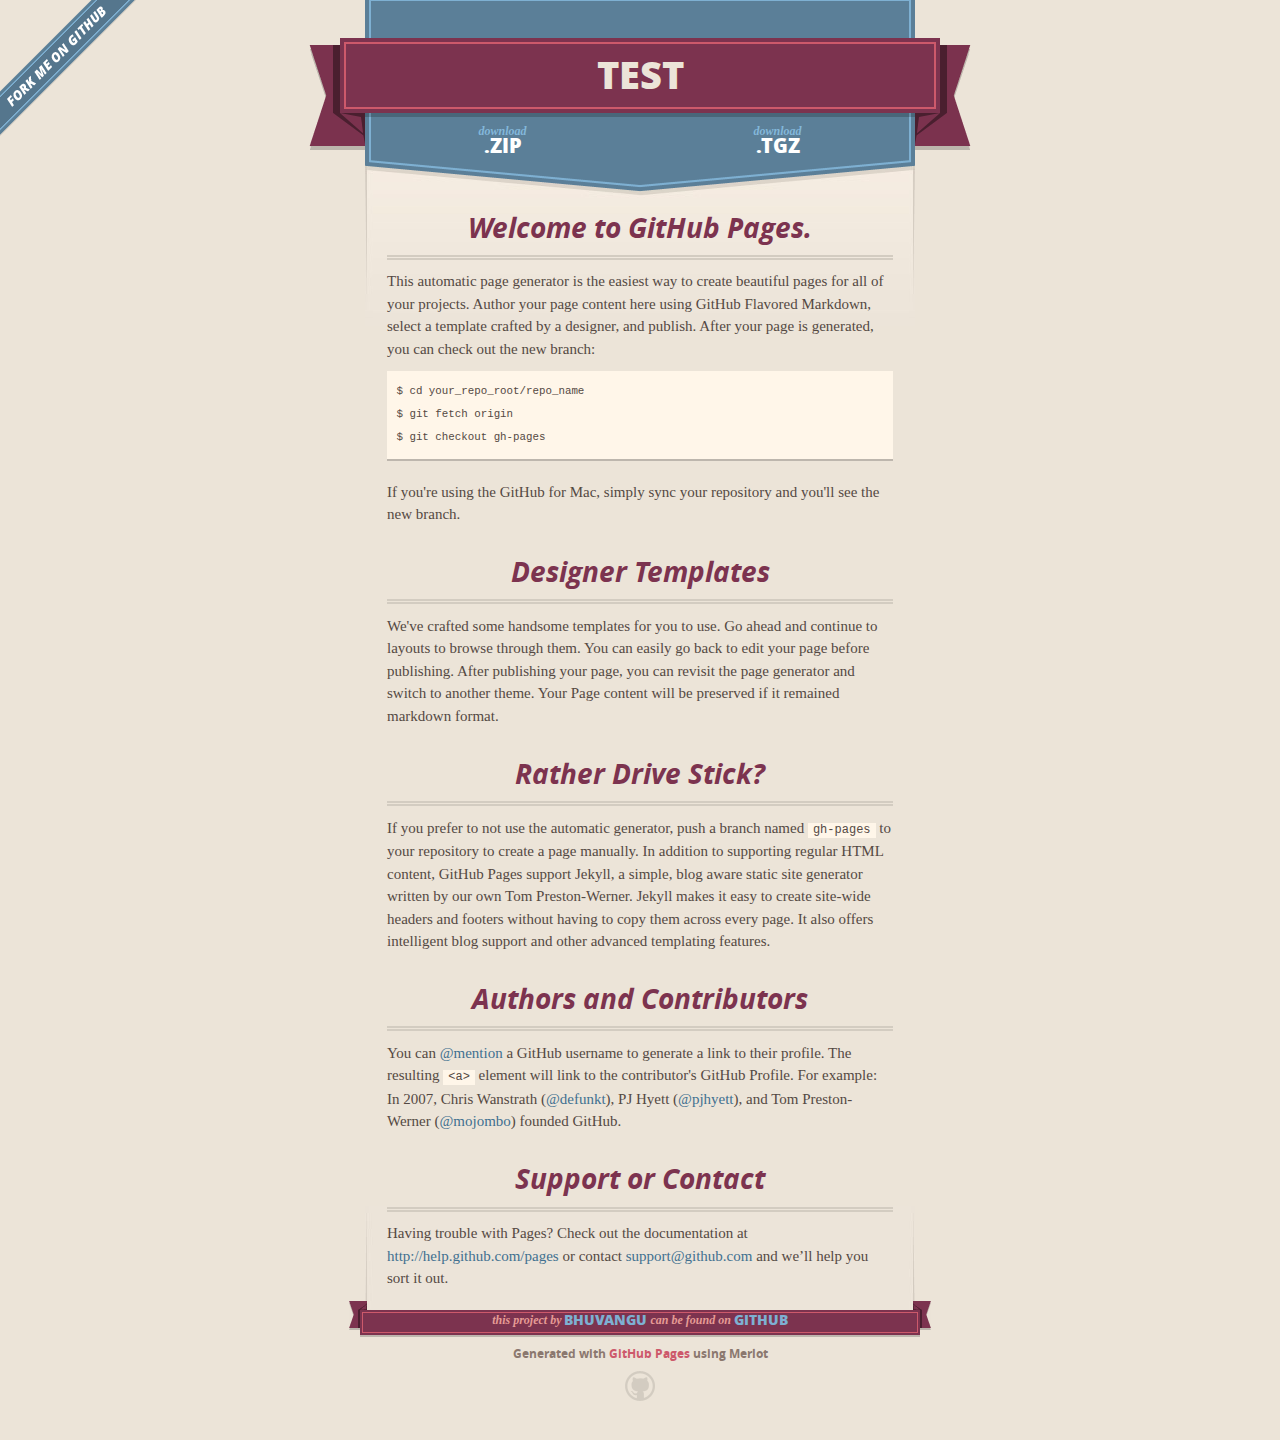
<file: index.html>
<!DOCTYPE html>
<html>
  <head>
    <meta charset='utf-8'>
    <meta http-equiv="X-UA-Compatible" content="chrome=1">
    <meta name="viewport" content="width=640" />

    <link rel="stylesheet" href="stylesheets/core.css" media="screen"/>
    <link rel="stylesheet" href="stylesheets/mobile.css" media="handheld, only screen and (max-device-width:640px)"/>
    <link rel="stylesheet" href="stylesheets/pygment_trac.css"/>

    <script type="text/javascript" src="javascripts/modernizr.js"></script>
    <script type="text/javascript" src="https://ajax.googleapis.com/ajax/libs/jquery/1.7.1/jquery.min.js"></script>
    <script type="text/javascript" src="javascripts/headsmart.min.js"></script>
    <script type="text/javascript">
      $(document).ready(function () {
        $('#main_content').headsmart()
      })
    </script>
    <title>Test by bhuvangu</title>
  </head>

  <body>
    <a id="forkme_banner" href="https://github.com/bhuvangu/test">View on GitHub</a>
    <div class="shell">

      <header>
        <span class="ribbon-outer">
          <span class="ribbon-inner">
            <h1>Test</h1>
            <h2></h2>
          </span>
          <span class="left-tail"></span>
          <span class="right-tail"></span>
        </span>
      </header>

      <section id="downloads">
        <span class="inner">
          <a href="https://github.com/bhuvangu/test/zipball/master" class="zip"><em>download</em> .ZIP</a><a href="https://github.com/bhuvangu/test/tarball/master" class="tgz"><em>download</em> .TGZ</a>
        </span>
      </section>


      <span class="banner-fix"></span>


      <section id="main_content">
        <h3>Welcome to GitHub Pages.</h3>

<p>This automatic page generator is the easiest way to create beautiful pages for all of your projects. Author your page content here using GitHub Flavored Markdown, select a template crafted by a designer, and publish. After your page is generated, you can check out the new branch:</p>

<pre><code>$ cd your_repo_root/repo_name
$ git fetch origin
$ git checkout gh-pages
</code></pre>

<p>If you're using the GitHub for Mac, simply sync your repository and you'll see the new branch.</p>

<h3>Designer Templates</h3>

<p>We've crafted some handsome templates for you to use. Go ahead and continue to layouts to browse through them. You can easily go back to edit your page before publishing. After publishing your page, you can revisit the page generator and switch to another theme. Your Page content will be preserved if it remained markdown format.</p>

<h3>Rather Drive Stick?</h3>

<p>If you prefer to not use the automatic generator, push a branch named <code>gh-pages</code> to your repository to create a page manually. In addition to supporting regular HTML content, GitHub Pages support Jekyll, a simple, blog aware static site generator written by our own Tom Preston-Werner. Jekyll makes it easy to create site-wide headers and footers without having to copy them across every page. It also offers intelligent blog support and other advanced templating features.</p>

<h3>Authors and Contributors</h3>

<p>You can <a href="https://github.com/blog/821" class="user-mention">@mention</a> a GitHub username to generate a link to their profile. The resulting <code>&lt;a&gt;</code> element will link to the contributor's GitHub Profile. For example: In 2007, Chris Wanstrath (<a href="https://github.com/defunkt" class="user-mention">@defunkt</a>), PJ Hyett (<a href="https://github.com/pjhyett" class="user-mention">@pjhyett</a>), and Tom Preston-Werner (<a href="https://github.com/mojombo" class="user-mention">@mojombo</a>) founded GitHub.</p>

<h3>Support or Contact</h3>

<p>Having trouble with Pages? Check out the documentation at <a href="http://help.github.com/pages">http://help.github.com/pages</a> or contact <a href="mailto:support@github.com">support@github.com</a> and we’ll help you sort it out.</p>
      </section>

      <footer>
        <span class="ribbon-outer">
          <span class="ribbon-inner">
            <p>this project by <a href="https://github.com/bhuvangu">bhuvangu</a> can be found on <a href="https://github.com/bhuvangu/test">GitHub</a></p>
          </span>
          <span class="left-tail"></span>
          <span class="right-tail"></span>
        </span>
        <p>Generated with <a href="http://pages.github.com">GitHub Pages</a> using Merlot</p>
        <span class="octocat"></span>
      </footer>

    </div>

    
  </body>
</html>
</file>
<file: stylesheets/core.css>
@import url("screen.css");
@import url("non-screen.css") handheld;
@import url("non-screen.css") only screen and (max-device-width:640px);
</file>
<file: stylesheets/mobile.css>
/* Generated by Font Squirrel (http://www.fontsquirrel.com) on February 9, 2012 */


@font-face {
  font-family: 'Open Sans';
  src: url('../fonts/opensans-regular-webfont.eot');
  src: url('../fonts/opensans-regular-webfont.eot?#iefix') format('embedded-opentype'),
       url('../fonts/opensans-regular-webfont.woff') format('woff'),
       url('../fonts/opensans-regular-webfont.ttf') format('truetype'),
       url('../fonts/opensans-regular-webfont.svg#OpenSansRegular') format('svg');
  font-weight: normal;
  font-style: normal;
}

@font-face {
  font-family: 'Open Sans';
  src: url('../fonts/opensans-italic-webfont.eot');
  src: url('../fonts/opensans-italic-webfont.eot?#iefix') format('embedded-opentype'),
       url('../fonts/opensans-italic-webfont.woff') format('woff'),
       url('../fonts/opensans-italic-webfont.ttf') format('truetype'),
       url('../fonts/opensans-italic-webfont.svg#OpenSansItalic') format('svg');
  font-weight: normal;
  font-style: italic;
}

@font-face {
  font-family: 'Open Sans';
  src: url('../fonts/opensans-bold-webfont.eot');
  src: url('../fonts/opensans-bold-webfont.eot?#iefix') format('embedded-opentype'),
       url('../fonts/opensans-bold-webfont.woff') format('woff'),
       url('../fonts/opensans-bold-webfont.ttf') format('truetype'),
       url('../fonts/opensans-bold-webfont.svg#OpenSansBold') format('svg');
  font-weight: bold;
  font-style: normal;
}

@font-face {
  font-family: 'Open Sans';
  src: url('../fonts/opensans-bolditalic-webfont.eot');
  src: url('../fonts/opensans-bolditalic-webfont.eot?#iefix') format('embedded-opentype'),
       url('../fonts/opensans-bolditalic-webfont.woff') format('woff'),
       url('../fonts/opensans-bolditalic-webfont.ttf') format('truetype'),
       url('../fonts/opensans-bolditalic-webfont.svg#OpenSansBoldItalic') format('svg');
  font-weight: bold;
  font-style: italic;
}

@font-face {
  font-family: 'Open Sans';
  src: url('../fonts/opensans-extrabold-webfont.eot');
  src: url('../fonts/opensans-extrabold-webfont.eot?#iefix') format('embedded-opentype'),
       url('../fonts/opensans-extrabold-webfont.woff') format('woff'),
       url('../fonts/opensans-extrabold-webfont.ttf') format('truetype'),
       url('../fonts/opensans-extrabold-webfont.svg#OpenSansExtrabold') format('svg');
  font-weight: bolder;
  font-style: normal;
}


/* http://meyerweb.com/eric/tools/css/reset/ 
   v2.0 | 20110126
   License: none (public domain)
*/

html, body, div, span, applet, object, iframe,
h1, h2, h3, h4, h5, h6, p, blockquote, pre,
a, abbr, acronym, address, big, cite, code,
del, dfn, em, img, ins, kbd, q, s, samp,
small, strike, strong, sub, sup, tt, var,
b, u, i, center,
dl, dt, dd, ol, ul, li,
fieldset, form, label, legend,
table, caption, tbody, tfoot, thead, tr, th, td,
article, aside, canvas, details, embed, 
figure, figcaption, footer, header, hgroup, 
menu, nav, output, ruby, section, summary,
time, mark, audio, video {
  margin: 0;
  padding: 0;
  border: 0;
  font-size: 100%;
  font: inherit;
  vertical-align: baseline;
}
/* HTML5 display-role reset for older browsers */
article, aside, details, figcaption, figure, 
footer, header, hgroup, menu, nav, section {
  display: block;
}
body {
  line-height: 1;
}
ol, ul {
  list-style: none;
}
blockquote, q {
  quotes: none;
}
blockquote:before, blockquote:after,
q:before, q:after {
  content: '';
  content: none;
}
table {
  border-collapse: collapse;
  border-spacing: 0;
}

header, footer, section {
  display: block;
  position: relative;
}

/* STYLES */

div.shell {
  display: block;
  width: 640px;
  margin: 0 auto;
}

a#forkme_banner {
  display: none;
}

/* header */

header {
  position: relative;
  z-index: 2;
  margin: 0;
  max-width: 640px;
  top: 51px;
}

header span.ribbon-inner {
  position: relative;
  display: block;
  background-color: #cd596b;
  border: 8px solid #7c334f;
  padding: 6px;
  z-index: 1;
}

header span.left-tail, header span.right-tail {
  position: relative;
  display: block;
  width: 19px;
  height: 10px;
  background: transparent url(../images/ribbon-tail-sprite-2x.png) 0 0 no-repeat;
  position: absolute;
  bottom: -10px;
  z-index: 0;
}

header span.left-tail {
  background-position: 0 0;
  left: 0;
}

header span.right-tail {
  background-position: -19px 0;
  right: 0;
}

header h1 {
  background-color: #7c334f;
  font-size: 2em;
  font-weight: bolder;
  font-style: normal;
  text-transform: uppercase;
  color: #ece4d8;
  text-align: center;
  line-height:1;  
  padding: 14px 20px 0;
}

header h2 {
  background-color: #7c334f;
  font: bold italic .85em/1.5 Georgia, Times, “Times New Roman”, serif;
  color: #e69b95;
  padding-bottom: 14px;
  margin-top: -3px;
  text-align: center;
}

section#downloads {
  position: relative;
  display: block;
  height: 171px;
  width: 602px;
  padding-bottom: 150px;
  margin: 51px auto -250px;
  z-index: 1;
  background: transparent url(../images/shield.png) center 0 no-repeat;
}

section#downloads a {
  display: none;
}

span.banner-fix {
  background: transparent url(../images/shield-fallback.png) center top no-repeat;
  display: block;
  height: 31px;
  position: absolute;
  width: 640px;
  top: 20px;

}

section#main_content {
  z-index: 2;
  padding: 20px 40px 0;
  min-height:185px;
}

/* footer */

footer {
  background: none;
  padding-top: 104px;
  margin: -94px auto 40px;
  max-width:640px;
  text-align: center;
}

footer span.ribbon-outer {
  display: block;
  position: relative;
  border-bottom: 2px solid #bdb6ad;
}

footer span.ribbon-inner {
  position: relative;
  display: block;
  background-color: #cd596b;
  border: 8px solid #7c334f;
  padding: 6px;
  z-index: 1;
}

footer p {
  font-family: 'Open Sans', sans-serif;
  font-weight: bold;
  font-size: .6em;
  color: #8b786f;
}

footer a {
  color: #cd596b;
}

footer span.ribbon-inner p {
  background-color: #7c334f;
  margin: 0;
  color: #e69b95;
  font: bold italic 22px/1 Georgia, Times, “Times New Roman”, serif;
  height: auto;
  line-height: 1.1;
  padding: 20px 0px 10px;
}

footer span.ribbon-inner a {
  display: block;
  position: relative;
  bottom: 0;
  color: #7eb0d2;
  font-family: 'Open Sans', sans-serif;
  text-transform: uppercase;
  font-style: normal;
  font-weight: bolder;
  font-size: 38px;
  padding-bottom: 10px;
}

footer span.ribbon-inner a:hover {
  color: #7eb0d2;
}

footer span.left-tail, footer span.right-tail {
  position: relative;
  display: block;
  width: 23px;
  height: 126px;
  background: transparent url(../images/small-ribbon-tail-sprite-2x.png) 0 0 no-repeat;
  position: absolute;
  top: -126px;
  z-index: 0;
}

footer span.left-tail {
  background-position: 0 0;
  left: 0;
}

footer span.right-tail {
  background-position: -23px 0;
  right: 0;
}

footer span.octocat {
  background: transparent url(../images/octocat-2x.png) 0 0 no-repeat;
  display: block;
  width: 60px;
  height: 60px;
  margin: 20px auto 0;}

/* content */

body {
  background: #ece4d8;
  font: normal normal 30px/1.5 Georgia, Palatino,” Palatino Linotype”, Times, “Times New Roman”, serif;
  color: #544943;
  -webkit-font-smoothing: antialiased;
}

a, a:hover {
  color: #417090;
}

a {
  text-decoration: none;
}

a:hover {
  text-decoration: underline;
}

h1,h2,h3,h4,h5,h6 {
  font-family: 'Open Sans', sans-serif;
  font-weight: bold;
}

p {
  margin: .7em 0 0;
}

strong {
  font-weight: bold;
}

em {
  font-style: italic;
}

ol {
  margin: .7em 0;
  list-style-type: decimal;
  padding-left: 1.35em;
}

ul {
  margin: .7em 0;
  padding-left: 1.35em;
}

ul li {
  padding-left: 20px;
  background: transparent url(../images/chevron-2x.png) left 15px no-repeat;
}

blockquote {
  font-family: 'Open Sans', sans-serif;
  margin: 20px 0;
  color: #8b786f;
  padding-left: 1.35em;
  background: transparent url('../images/blockquote-gfx-2x.png') 0 8px no-repeat;
}

img {
  -webkit-box-shadow: 0px 4px 0px #bdb6ad;
  -moz-box-shadow: 0px 4px 0px #bdb6ad;
  box-shadow: 0px 4px 0px #bdb6ad;
  border: 4px solid #fff6e9;
  max-width: 556px;
}

hr {
  border: none;
  outline: none;
  height: 42px;
  background: transparent url('../images/hr-2x.jpg') center center repeat-x;
  margin: 0 0 20px;
}

code {
  background: #fff6e9;
  font: normal normal .9em/1.7 "Lucida Sans Typewriter", "Lucida Console", Monaco, "Bitstream Vera Sans Mono", monospace;
  padding: 0 5px 1px;
}

pre {
  margin: 10px 0 20px;
  padding: .7em;
  background: #fff6e9;
  border-bottom: 4px solid #bdb6ad;
  font: normal normal .9em/1.7 "Lucida Sans Typewriter", "Lucida Console", Monaco, "Bitstream Vera Sans Mono", monospace;
  overflow: auto;
}

table {
  background: #fff6e9;
  display: table;
  width: 100%;
  border-collapse: separate;
  border-bottom: 4px solid #bdb6ad;
  margin: 10px 0;
}

tr {
  display: table-row;
}

th {
  display: table-cell;
  padding: 2px 10px;
  border: solid #ece4d8;
  border-width: 0 4px 4px 0;
  color: #cd596b;
  font-family: 'Open Sans', sans-serif;
  font-weight: bold;
  font-size: .85em;
}

td {
  display: table-cell;
  padding: 0 .7em;
  border: solid #ece4d8;
  border-width: 0 4px 4px 0;
}

td:last-child, th:last-child {
  border-right: none;
}

tr:last-child td {
  border-bottom: none;
}

dl {
  margin: .7em 0 20px;
}

dt {
  font-family: 'Open Sans', sans-serif;
  font-weight: bold;
}

dd {
  padding-left: 1.35em;
}

dd p:first-child {
  margin-top: 0;
}

/* Content based headers */

#main_content > .header-level-1:first-child,
#main_content > .header-level-2:first-child,
#main_content > .header-level-3:first-child,
#main_content > .header-level-4:first-child,
#main_content > .header-level-5:first-child,
#main_content > .header-level-6:first-child {
  margin-top: 0;
}

.header-level-1 {
  font-size: 1.85em;
  border-bottom: .2em double #d3ccc1;
  color: #7c334f;
  text-align: center;
  font-style: italic;
  margin: 1.1em 0 .38em;
  line-height: 1.2;
  padding-bottom: 10px
}

.header-level-2 {
  font-size: 1.58em;
  color: #7c334f;
  margin: .95em 0 .5em;
  border-bottom: .1em solid #D3CCC1;
  line-height: 1.2;
  padding-bottom: 10px
}

.header-level-3 {
  margin: 20px 0 10px;
  font-size: 1.45em;
}

.header-level-4 {
  margin: .6em 0;
  font-size: 1.2em;
  color: #cd596b;
}

.header-level-5 {
  margin: .7em 0;
  font-size: 1em;
  color: #8b786f;
}

.header-level-6 {
  margin: .8em 0;
  font-size: .85em;
  font-style: italic;
}
</file>
<file: stylesheets/pygment_trac.css>
.highlight  { background: #ffffff; }
.highlight .c { color: #999988; font-style: italic } /* Comment */
.highlight .err { color: #a61717; background-color: #e3d2d2 } /* Error */
.highlight .k { font-weight: bold } /* Keyword */
.highlight .o { font-weight: bold } /* Operator */
.highlight .cm { color: #999988; font-style: italic } /* Comment.Multiline */
.highlight .cp { color: #999999; font-weight: bold } /* Comment.Preproc */
.highlight .c1 { color: #999988; font-style: italic } /* Comment.Single */
.highlight .cs { color: #999999; font-weight: bold; font-style: italic } /* Comment.Special */
.highlight .gd { color: #000000; background-color: #ffdddd } /* Generic.Deleted */
.highlight .gd .x { color: #000000; background-color: #ffaaaa } /* Generic.Deleted.Specific */
.highlight .ge { font-style: italic } /* Generic.Emph */
.highlight .gr { color: #aa0000 } /* Generic.Error */
.highlight .gh { color: #999999 } /* Generic.Heading */
.highlight .gi { color: #000000; background-color: #ddffdd } /* Generic.Inserted */
.highlight .gi .x { color: #000000; background-color: #aaffaa } /* Generic.Inserted.Specific */
.highlight .go { color: #888888 } /* Generic.Output */
.highlight .gp { color: #555555 } /* Generic.Prompt */
.highlight .gs { font-weight: bold } /* Generic.Strong */
.highlight .gu { color: #800080; font-weight: bold; } /* Generic.Subheading */
.highlight .gt { color: #aa0000 } /* Generic.Traceback */
.highlight .kc { font-weight: bold } /* Keyword.Constant */
.highlight .kd { font-weight: bold } /* Keyword.Declaration */
.highlight .kn { font-weight: bold } /* Keyword.Namespace */
.highlight .kp { font-weight: bold } /* Keyword.Pseudo */
.highlight .kr { font-weight: bold } /* Keyword.Reserved */
.highlight .kt { color: #445588; font-weight: bold } /* Keyword.Type */
.highlight .m { color: #009999 } /* Literal.Number */
.highlight .s { color: #d14 } /* Literal.String */
.highlight .na { color: #008080 } /* Name.Attribute */
.highlight .nb { color: #0086B3 } /* Name.Builtin */
.highlight .nc { color: #445588; font-weight: bold } /* Name.Class */
.highlight .no { color: #008080 } /* Name.Constant */
.highlight .ni { color: #800080 } /* Name.Entity */
.highlight .ne { color: #990000; font-weight: bold } /* Name.Exception */
.highlight .nf { color: #990000; font-weight: bold } /* Name.Function */
.highlight .nn { color: #555555 } /* Name.Namespace */
.highlight .nt { color: #000080 } /* Name.Tag */
.highlight .nv { color: #008080 } /* Name.Variable */
.highlight .ow { font-weight: bold } /* Operator.Word */
.highlight .w { color: #bbbbbb } /* Text.Whitespace */
.highlight .mf { color: #009999 } /* Literal.Number.Float */
.highlight .mh { color: #009999 } /* Literal.Number.Hex */
.highlight .mi { color: #009999 } /* Literal.Number.Integer */
.highlight .mo { color: #009999 } /* Literal.Number.Oct */
.highlight .sb { color: #d14 } /* Literal.String.Backtick */
.highlight .sc { color: #d14 } /* Literal.String.Char */
.highlight .sd { color: #d14 } /* Literal.String.Doc */
.highlight .s2 { color: #d14 } /* Literal.String.Double */
.highlight .se { color: #d14 } /* Literal.String.Escape */
.highlight .sh { color: #d14 } /* Literal.String.Heredoc */
.highlight .si { color: #d14 } /* Literal.String.Interpol */
.highlight .sx { color: #d14 } /* Literal.String.Other */
.highlight .sr { color: #009926 } /* Literal.String.Regex */
.highlight .s1 { color: #d14 } /* Literal.String.Single */
.highlight .ss { color: #990073 } /* Literal.String.Symbol */
.highlight .bp { color: #999999 } /* Name.Builtin.Pseudo */
.highlight .vc { color: #008080 } /* Name.Variable.Class */
.highlight .vg { color: #008080 } /* Name.Variable.Global */
.highlight .vi { color: #008080 } /* Name.Variable.Instance */
.highlight .il { color: #009999 } /* Literal.Number.Integer.Long */

.type-csharp .highlight .k { color: #0000FF }
.type-csharp .highlight .kt { color: #0000FF }
.type-csharp .highlight .nf { color: #000000; font-weight: normal }
.type-csharp .highlight .nc { color: #2B91AF }
.type-csharp .highlight .nn { color: #000000 }
.type-csharp .highlight .s { color: #A31515 }
.type-csharp .highlight .sc { color: #A31515 }
</file>
